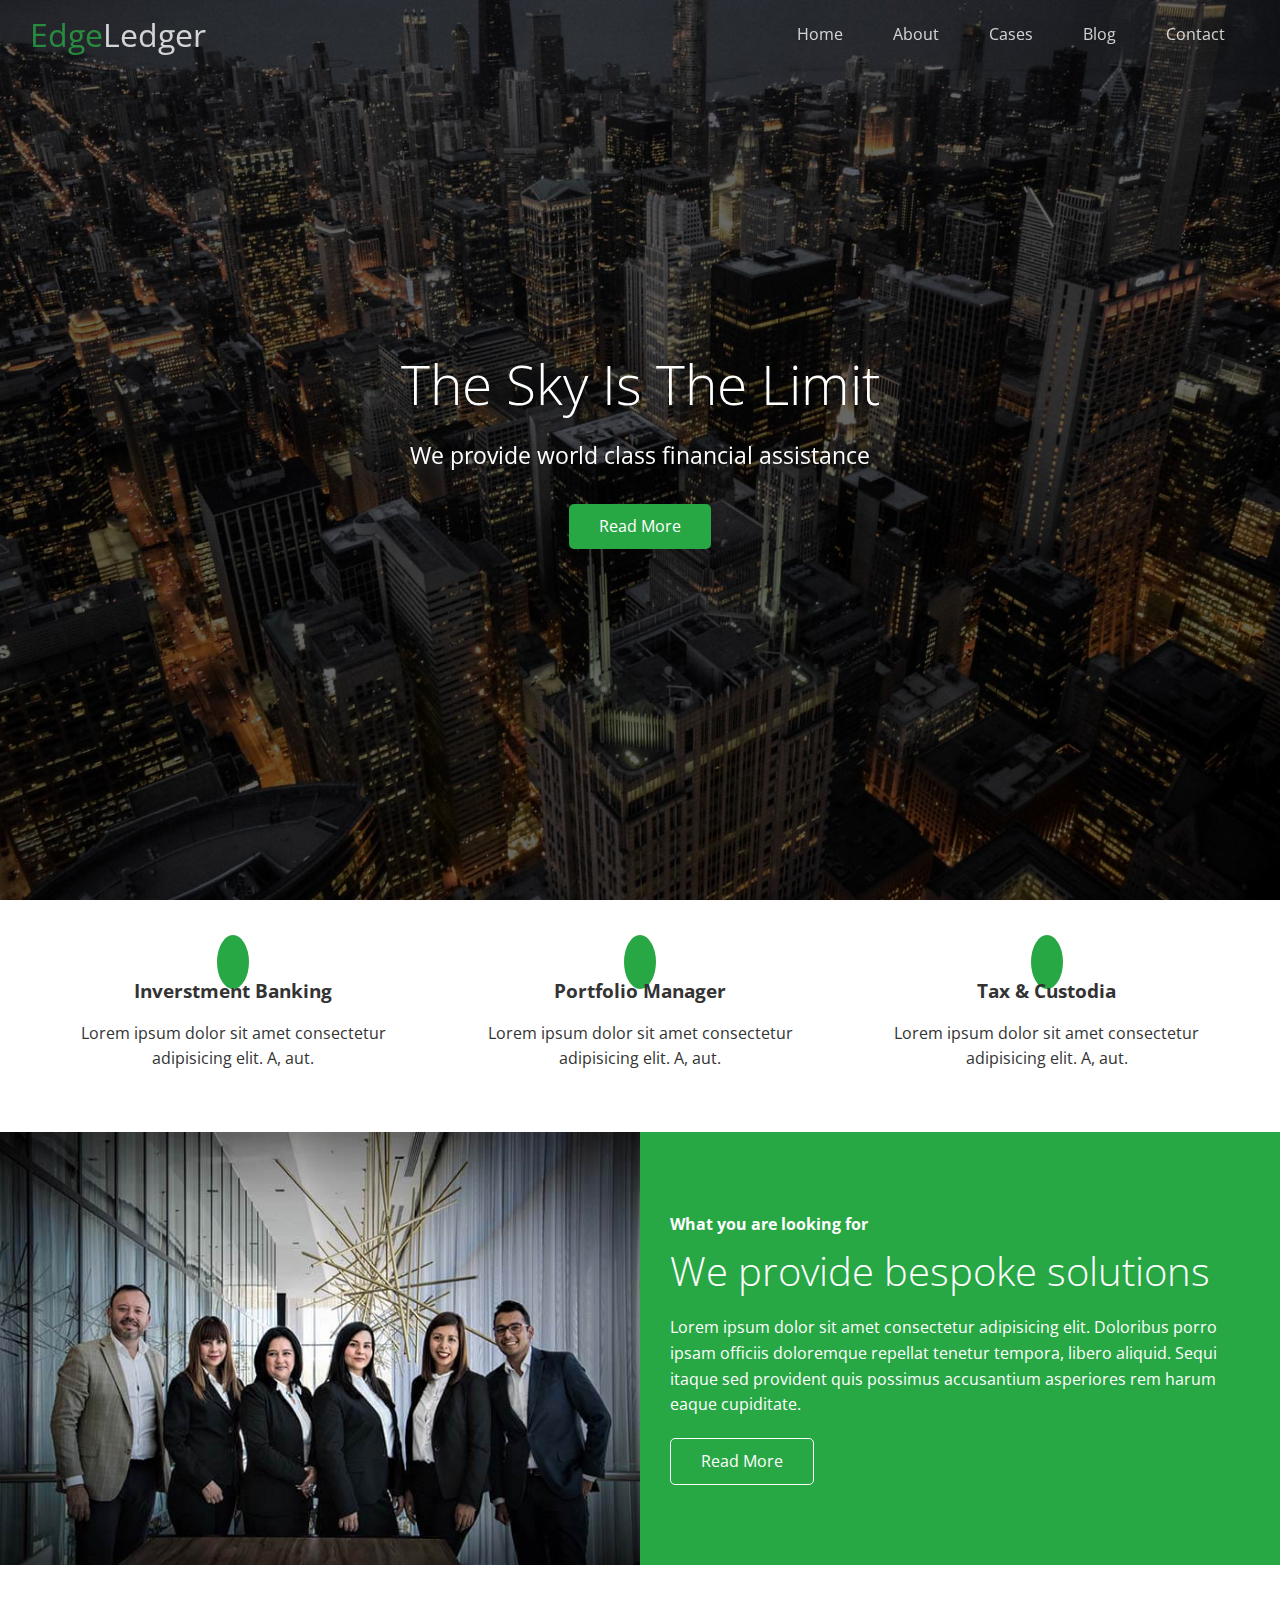
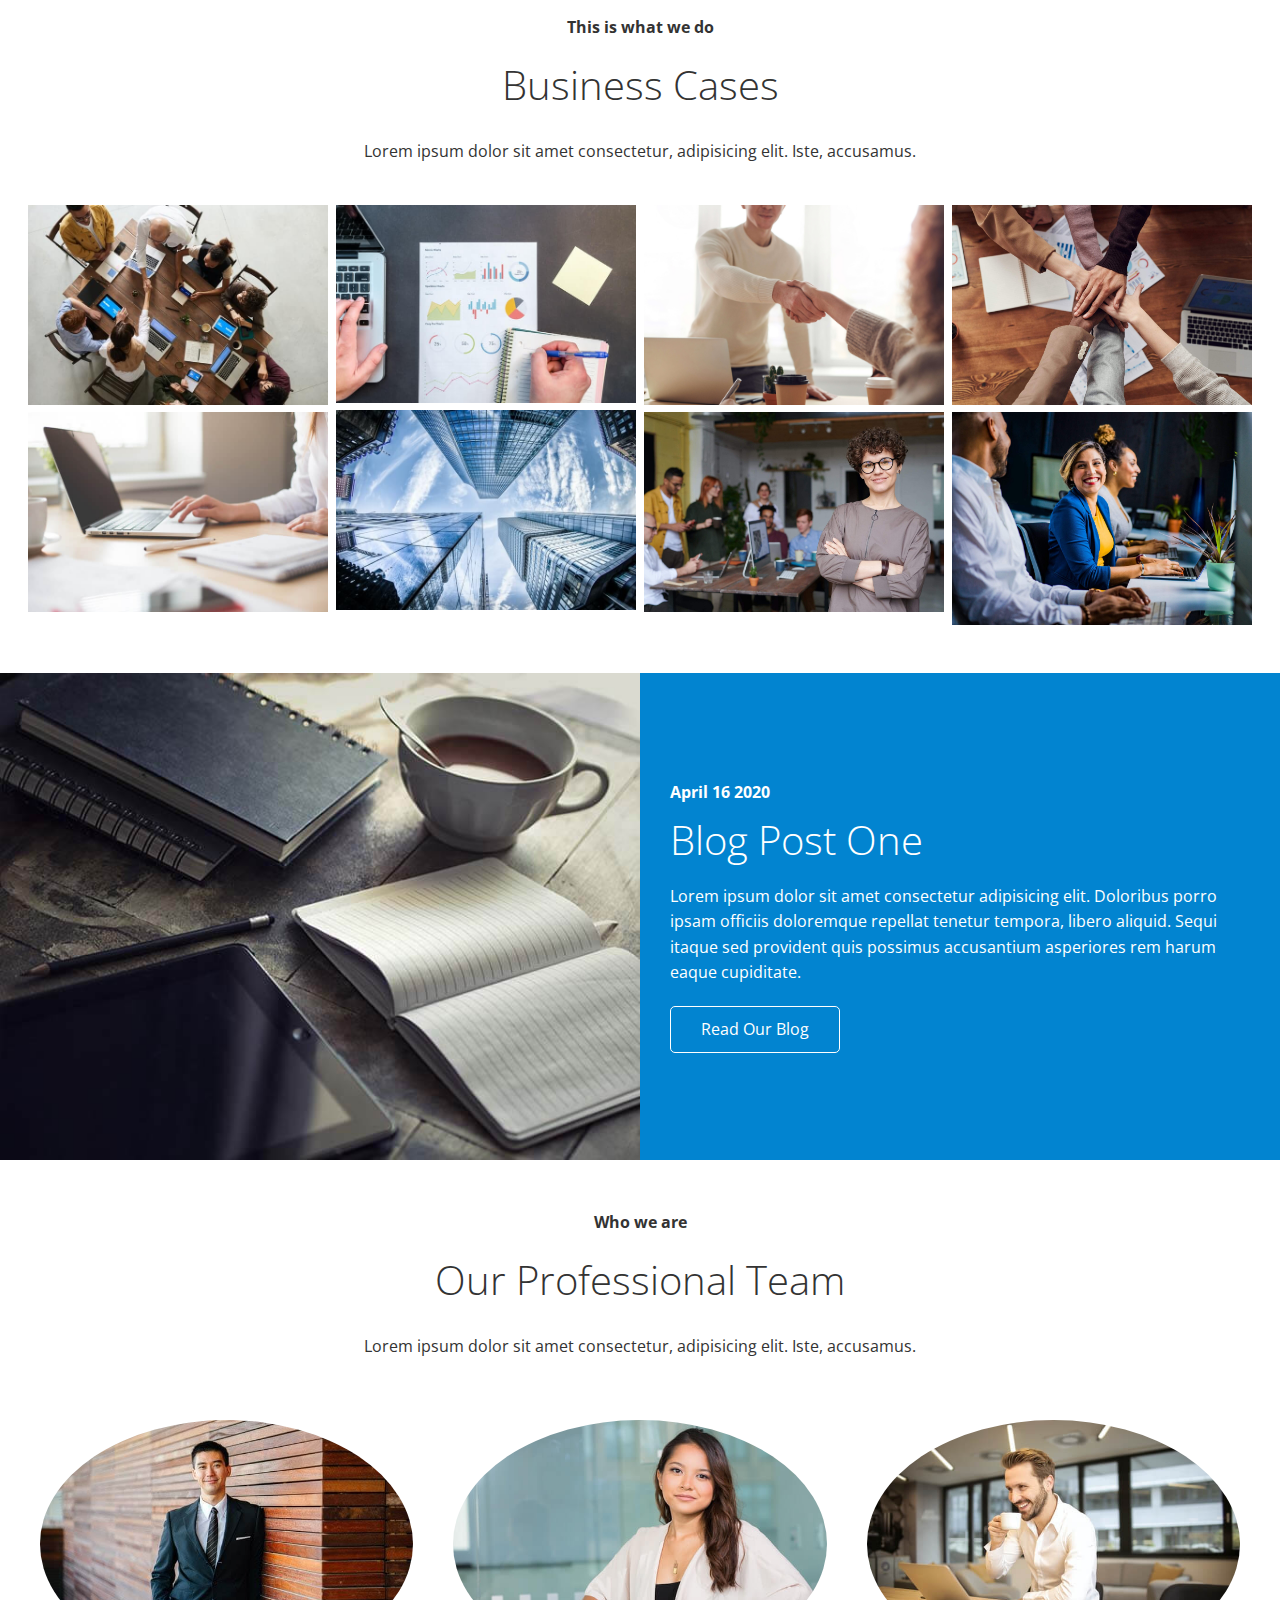
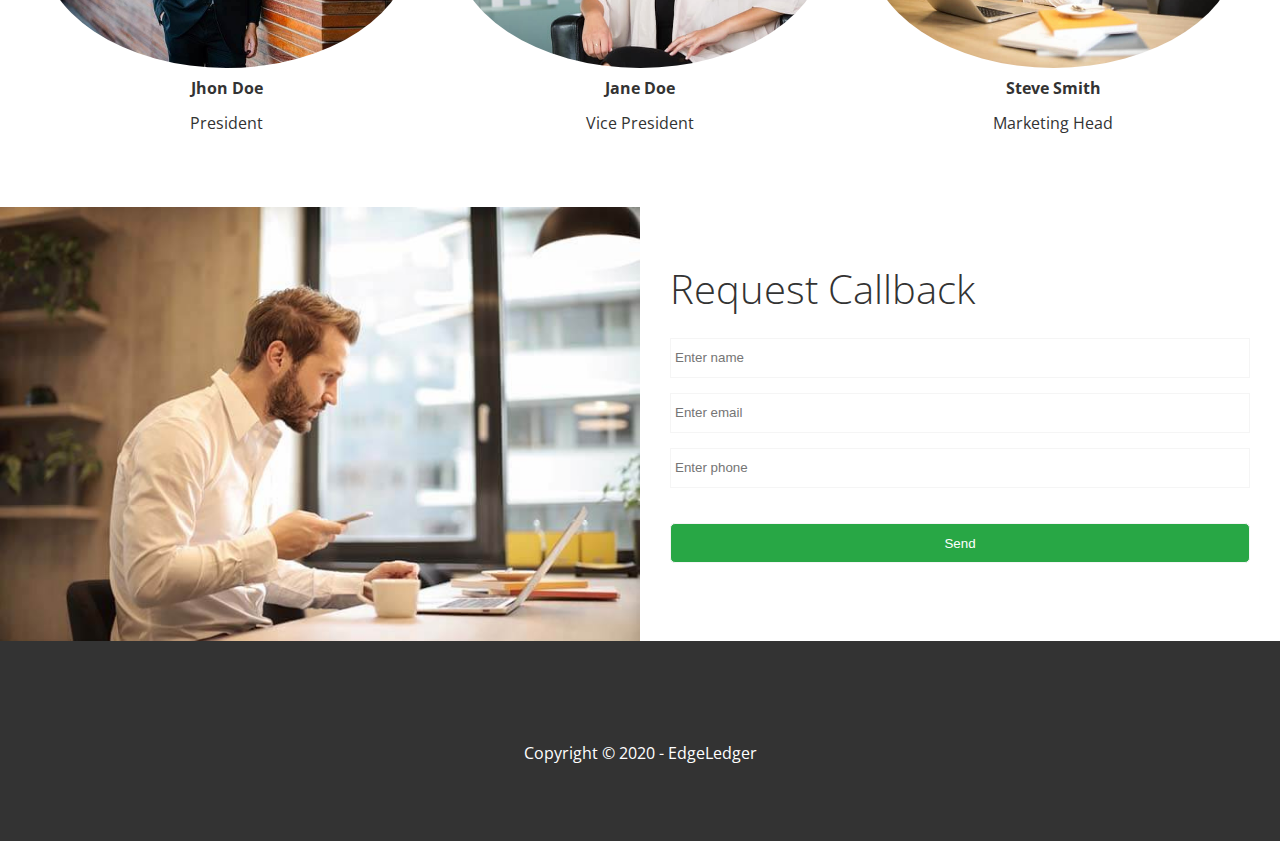
<file: index.html>
<!DOCTYPE html>
<html lang="en">

<head>
  <meta charset="UTF-8">
  <meta http-equiv="X-UA-Compatible" content="IE=edge">
  <meta name="viewport" content="width=device-width, initial-scale=1.0">
  <link rel="stylesheet" href="https://cdnjs.cloudflare.com/ajax/libs/font-awesome/6.2.1/css/all.min.css"
    integrity="sha512-MV7K8+y+gLIBoVD59lQIYicR65iaqukzvf/nwasF0nqhPay5w/9lJmVM2hMDcnK1OnMGCdVK+iQrJ7lzPJQd1w=="
    crossorigin="anonymous" referrerpolicy="no-referrer" />
  <link rel="stylesheet" href="css/lightbox.min.css">
  <link rel="stylesheet" href="css/utilities.css">
  <link rel="stylesheet" href="css/style.css">
  <title>Welcome To EdgeLedger</title>
</head>

<body id="home">
  <header class="hero">
    <div id="navbar" class="navbar top">
      <h1 class="logo">
        <span class="text-primary"><i class="fas fa-book-open"></i>
          Edge</span>Ledger
      </h1>
      <nav>
        <ul>
          <li><a href="#home">Home</a></li>
          <li><a href="#about">About</a></li>
          <li><a href="#cases">Cases</a></li>
          <li><a href="#blog">Blog</a></li>
          <li><a href="#contact">Contact</a></li>
        </ul>
      </nav>
    </div>

    <div class="content">
      <h1>The Sky Is The Limit</h1>
      <p>We provide world class financial assistance</p>
      <a href="#about" class="btn"><i class="fas fa-chevron-right"></i> Read More</a>
    </div>
  </header>
  <main>
    <!-- About: Icons -->
    <section id="about" class="icons bg-light">
      <div class="flex-items">
        <div>
          <i class="fas fa-university fa-2x"></i>
          <div>
            <h3>Inverstment Banking</h3>
            <p>Lorem ipsum dolor sit amet consectetur adipisicing elit. A, aut.</p>
          </div>
        </div>
        <div>
          <i class="fas fa-book-reader fa-2x"></i>
          <div>
            <h3>Portfolio Manager</h3>
            <p>Lorem ipsum dolor sit amet consectetur adipisicing elit. A, aut.</p>
          </div>
        </div>
        <div>
          <i class="fas fa-pencil-alt fa-2x"></i>
          <div>
            <h3>Tax & Custodia</h3>
            <p>Lorem ipsum dolor sit amet consectetur adipisicing elit. A, aut.</p>
          </div>
        </div>
      </div>
    </section>

    <!-- About : Solutions -->
    <section class="solutions flex-columns">
      <div class="row">
        <div class="column">
          <div class="column-1">
            <img src="images/home/people.jpg" alt="">
          </div>
        </div>
        <div class="column">
          <div class="column-2 bg-primary">
            <h4>What you are looking for</h4>
            <h2>We provide bespoke solutions</h2>
            <p>Lorem ipsum dolor sit amet consectetur adipisicing elit. Doloribus porro ipsam officiis doloremque
              repellat tenetur tempora, libero aliquid. Sequi itaque sed provident quis possimus accusantium asperiores
              rem harum eaque cupiditate.</p>
            <a href="#" class="btn btn-outline">
              <i class="fas fa-chevron"></i>
              Read More
            </a>
          </div>
        </div>
      </div>
    </section>
    <!-- Cases -->
    <section id="cases" class="cases flex-grid section-padding">
      <header class="section-header">
        <h4>This is what we do</h4>
        <h2>Business Cases</h2>
        <p>Lorem ipsum dolor sit amet consectetur, adipisicing elit. Iste, accusamus.</p>
      </header>
      <div class="row">
        <div class="column">
          <a href="images/cases/cases1.jpg" data-lightbox="cases"
            data-title="Lorem ipsum dolor sit amet consectetur, adipisicing elit. Iste, accusamus.">
            <img src="images/cases/cases1.jpg" alt="">
          </a>
          <a href="images/cases/cases2.jpg" data-lightbox="cases"
            data-title="Lorem ipsum dolor sit amet consectetur, adipisicing elit. Iste, accusamus.">
            <img src="images/cases/cases2.jpg" alt="">
          </a>
        </div>
        <div class="column">
          <a href="images/cases/cases3.jpg" data-lightbox="cases"
            data-title="Lorem ipsum dolor sit amet consectetur, adipisicing elit. Iste, accusamus.">
            <img src="images/cases/cases3.jpg" alt="">
          </a>
          <a href="images/cases/cases4.jpg" data-lightbox="cases"
            data-title="Lorem ipsum dolor sit amet consectetur, adipisicing elit. Iste, accusamus.">
            <img src="images/cases/cases4.jpg" alt="">
          </a>
        </div>
        <div class="column">
          <a href="images/cases/cases5.jpg" data-lightbox="cases"
            data-title="Lorem ipsum dolor sit amet consectetur, adipisicing elit. Iste, accusamus.">
            <img src="images/cases/cases5.jpg" alt="">
          </a>
          <a href="images/cases/cases6.jpg" data-lightbox="cases"
            data-title="Lorem ipsum dolor sit amet consectetur, adipisicing elit. Iste, accusamus.">
            <img src="images/cases/cases6.jpg" alt="">
          </a>
        </div>
        <div class="column">
          <a href="images/cases/cases7.jpg" data-lightbox="cases"
            data-title="Lorem ipsum dolor sit amet consectetur, adipisicing elit. Iste, accusamus.">
            <img src="images/cases/cases7.jpg" alt="">
          </a>
          <a href="images/cases/cases8.jpg" data-lightbox="cases"
            data-title="Lorem ipsum dolor sit amet consectetur, adipisicing elit. Iste, accusamus.">
            <img src="images/cases/cases8.jpg" alt="">
          </a>
        </div>
      </div>
    </section>
    <!-- Blog -->
    <section id="blog" class="blog flex-columns flex-reverse">
      <div class="row">
        <div class="column">
          <div class="column-1">
            <img src="images/home/blog.jpg" alt="">
          </div>
        </div>
        <div class="column">
          <div class="column-2 bg-secondary">
            <h4>April 16 2020</h4>
            <h2>Blog Post One</h2>
            <p>Lorem ipsum dolor sit amet consectetur adipisicing elit. Doloribus porro ipsam officiis doloremque
              repellat tenetur tempora, libero aliquid. Sequi itaque sed provident quis possimus accusantium asperiores
              rem harum eaque cupiditate.</p>
            <a href="blog.html" class="btn btn-outline">
              <i class="fas fa-chevron"></i>
              Read Our Blog
            </a>
          </div>
        </div>
      </div>
    </section>
    <!-- Team -->
    <section id="team" class="team section-padding">
      <header class="section-header">
        <h4>Who we are</h4>
        <h2>Our Professional Team</h2>
        <p>Lorem ipsum dolor sit amet consectetur, adipisicing elit. Iste, accusamus.</p>
      </header>
      <div class="flex-items">
        <div>
          <img src="images/team/person1.jpg" alt="">
          <h4>Jhon Doe</h4>
          <p>President</p>
        </div>
        <div>
          <img src="images/team/person2.jpg" alt="">
          <h4>Jane Doe</h4>
          <p>Vice President</p>
        </div>
        <div>
          <img src="images/team/person3.jpg" alt="">
          <h4>Steve Smith</h4>
          <p>Marketing Head</p>
        </div>
      </div>
    </section>

    <!-- Contact -->
    <section id="contact" class="contact flex-columns">
      <div class="row">
        <div class="column">
          <div class="column-1">
            <img src="images/home/contact.jpg" alt="">
          </div>
        </div>
        <div class="column">
          <div class="column-2 bg-lignt">
            <h2>Request Callback</h2>
            <form action="" class="callback-form">
              <div class="form-control">
                <label for="name"></label>
                <input type="text" name="name" id="name" placeholder="Enter name">
              </div>
              <div class="form-control">
                <label for="emai."></label>
                <input type="email" name="email" id="email" placeholder="Enter email">
              </div>
              <div class="form-control">
                <label for="phone"></label>
                <input type="text" name="phone" id="phone" placeholder="Enter phone">
              </div>
              <input type="submit" value="Send" id="sumbit" class="btn">
            </form>
          </div>
        </div>
      </div>
    </section>
  </main>
  <footer class="footer bg-dark">
    <div class="social">
      <a href="#"><i class="fab fa-facebook fa-2x"></i></a>
      <a href="#"><i class="fab fa-twitter fa-2x"></i></a>
      <a href="#"><i class="fab fa-youtube fa-2x"></i></a>
      <a href="#"><i class="fab fa-linkedin fa-2x"></i></a>
    </div>
    <p>Copyright &copy; 2020 - EdgeLedger</p>
  </footer>

  <script src="https://code.jquery.com/jquery-3.6.3.min.js"
    integrity="sha256-pvPw+upLPUjgMXY0G+8O0xUf+/Im1MZjXxxgOcBQBXU=" crossorigin="anonymous">
    </script>
  <script src="js/lightbox.min.js"></script>
  <script>
    const navbar = document.getElementById('navbar');
    let scrolled = false;

    window.onscroll = function () {
      if (window.pageYOffset > 100) {
        navbar.classList.remove('top');
        if (!scrolled) {
          navbar.style.transform = 'translateY(-70px)'
        }
        setTimeout(function () {
          navbar.style.transform = 'translateY(0)'
          scrolled = true;
        }, 200)
      } else {
        navbar.classList.add('top');
        scrolled = false;
      }
    }

    // Smooth Scrolling
    $('#navbar a, .btn').on('click', function (e) {
      if (this.hash !== '') {
        e.preventDefault();

        const hash = this.hash;

        $('html, body').animate(
          {
            scrollTop: $(hash).offset().top - 100,
          },
          800
        );
      }
    });
  </script>
</body>

</html>
</file>
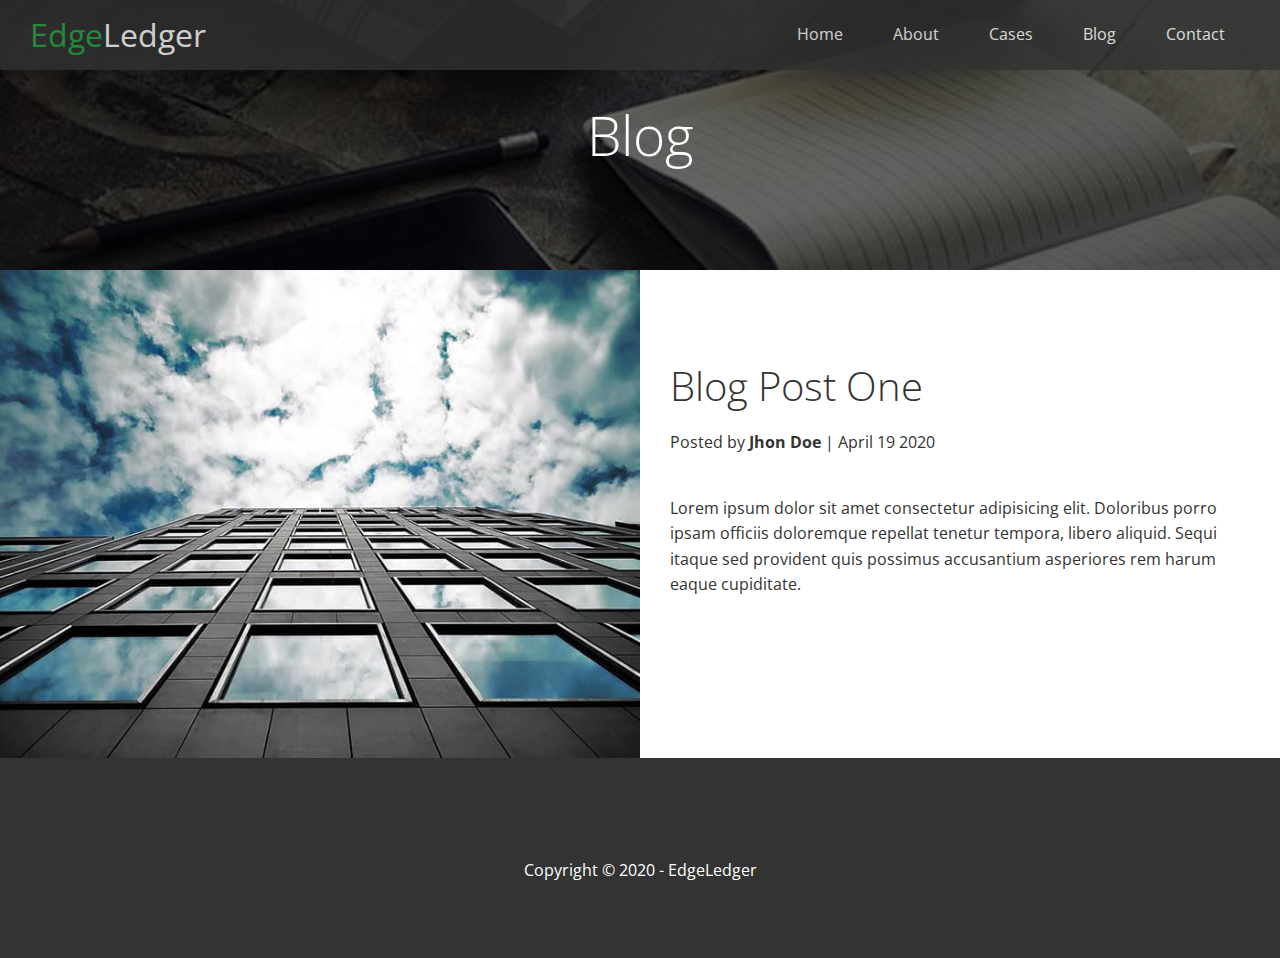
<file: blog.html>
<!DOCTYPE html>
<html lang="en">
<head>
  <meta charset="UTF-8">
  <meta http-equiv="X-UA-Compatible" content="IE=edge">
  <meta name="viewport" content="width=device-width, initial-scale=1.0">
  <link rel="stylesheet" href="https://cdnjs.cloudflare.com/ajax/libs/font-awesome/6.2.1/css/all.min.css" integrity="sha512-MV7K8+y+gLIBoVD59lQIYicR65iaqukzvf/nwasF0nqhPay5w/9lJmVM2hMDcnK1OnMGCdVK+iQrJ7lzPJQd1w==" crossorigin="anonymous" referrerpolicy="no-referrer" />
  <link rel="stylesheet" href="css/utilities.css">
  <link rel="stylesheet" href="css/style.css">
  <title>Read Our Blog</title>
</head>
<body id="home">
  <header class="hero blog">
    <div id="navbar" class="navbar">
      <h1 class="logo">
        <span class="text-primary"><i class="fas fa-book-open"></i>
          Edge</span>Ledger
      </h1>
      <nav>
          <ul>
            <li><a href="index.html">Home</a></li>
            <li><a href="index.html#about">About</a></li>
            <li><a href="index.html#cases">Cases</a></li>
            <li><a href="index.html#blog">Blog</a></li>
            <li><a href="index.html#contact">Contact</a></li>
          </ul>
      </nav>
    </div>

    <div class="content">
      <h1>Blog</h1>
    </div>
  </header>
  <main>
   <article class="solutions flex-columns">
    <div class="row">
      <div class="column">
        <div class="column-1">
          <img src="images/blog/blog1.jpg" alt="">
        </div>
      </div>
      <div class="column">
        <div class="column-2 bg-light">
          <h2>Blog Post One</h2>
          <p class="meta">
            <i class="fas fa-user"></i> Posted by <strong>Jhon Doe</strong> | April 19 2020
          </p>
          <p>Lorem ipsum dolor sit amet consectetur adipisicing elit. Doloribus porro ipsam officiis doloremque repellat tenetur tempora, libero aliquid. Sequi itaque sed provident quis possimus accusantium asperiores rem harum eaque cupiditate.</p>
          <a href="#" class="btn btn-outline">
            <i class="fas fa-chevron"></i> 
            Read More
          </a>
        </div>
      </div>
    </div>
   </article>
  </main>
  <footer class="footer bg-dark">
    <div class="social">
      <a href="#"><i class="fab fa-facebook fa-2x"></i></a>
      <a href="#"><i class="fab fa-twitter fa-2x"></i></a>
      <a href="#"><i class="fab fa-youtube fa-2x"></i></a>
      <a href="#"><i class="fab fa-linkedin fa-2x"></i></a>
    </div>
    <p>Copyright &copy; 2020 - EdgeLedger</p>
  </footer>
</body>
</html>
</file>
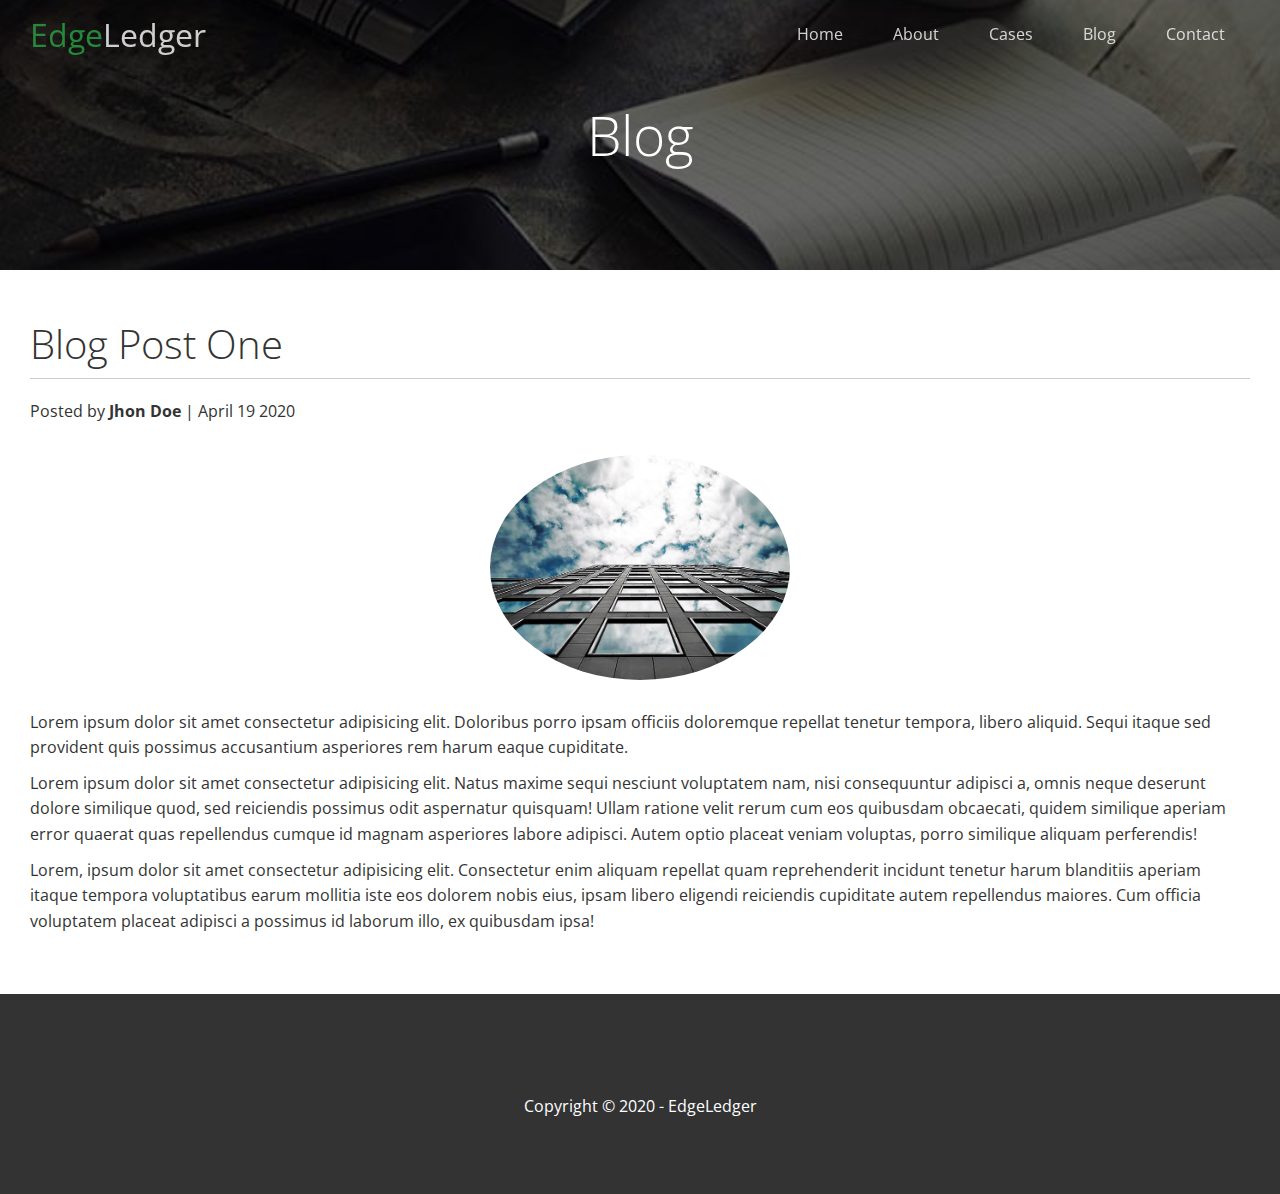
<file: post.html>
<!DOCTYPE html>
<html lang="en">

<head>
  <meta charset="UTF-8">
  <meta http-equiv="X-UA-Compatible" content="IE=edge">
  <meta name="viewport" content="width=device-width, initial-scale=1.0">
  <link rel="stylesheet" href="https://cdnjs.cloudflare.com/ajax/libs/font-awesome/6.2.1/css/all.min.css"
    integrity="sha512-MV7K8+y+gLIBoVD59lQIYicR65iaqukzvf/nwasF0nqhPay5w/9lJmVM2hMDcnK1OnMGCdVK+iQrJ7lzPJQd1w=="
    crossorigin="anonymous" referrerpolicy="no-referrer" />
  <link rel="stylesheet" href="css/utilities.css">
  <link rel="stylesheet" href="css/style.css">
  <title>Post One</title>
</head>

<body id="home">
  <header class="hero blog">
    <div id="navbar" class="navbar top">
      <h1 class="logo">
        <span class="text-primary"><i class="fas fa-book-open"></i>
          Edge</span>Ledger
      </h1>
      <nav>
        <ul>
          <li><a href="index.html">Home</a></li>
          <li><a href="index.html#about">About</a></li>
          <li><a href="index.html#cases">Cases</a></li>
          <li><a href="index.html#blog">Blog</a></li>
          <li><a href="index.html#contact">Contact</a></li>
        </ul>
      </nav>
    </div>

    <div class="content">
      <h1>Blog</h1>
    </div>
  </header>
  <main>
    <section class="post">
      <h2>Blog Post One</h2>
      <p class="meta">
        <i class="fas fa-user"></i> Posted by <strong>Jhon Doe</strong> | April 19 2020
      </p>
      <img src="images/blog/blog1.jpg" alt="">
      <p>Lorem ipsum dolor sit amet consectetur adipisicing elit. Doloribus porro ipsam officiis doloremque repellat
        tenetur tempora, libero aliquid. Sequi itaque sed provident quis possimus accusantium asperiores rem harum eaque
        cupiditate.</p>
      <p>Lorem ipsum dolor sit amet consectetur adipisicing elit. Natus maxime sequi nesciunt voluptatem nam, nisi
        consequuntur adipisci a, omnis neque deserunt dolore similique quod, sed reiciendis possimus odit aspernatur
        quisquam! Ullam ratione velit rerum cum eos quibusdam obcaecati, quidem similique aperiam error quaerat quas
        repellendus cumque id magnam asperiores labore adipisci. Autem optio placeat veniam voluptas, porro similique
        aliquam perferendis!
      </p>
      <p>Lorem, ipsum dolor sit amet consectetur adipisicing elit. Consectetur enim aliquam repellat quam reprehenderit
        incidunt tenetur harum blanditiis aperiam itaque tempora voluptatibus earum mollitia iste eos dolorem nobis
        eius, ipsam libero eligendi reiciendis cupiditate autem repellendus maiores. Cum officia voluptatem placeat
        adipisci a possimus id laborum illo, ex quibusdam ipsa!</p>
    </section>
  </main>
  <footer class="footer bg-dark">
    <div class="social">
      <a href="#"><i class="fab fa-facebook fa-2x"></i></a>
      <a href="#"><i class="fab fa-twitter fa-2x"></i></a>
      <a href="#"><i class="fab fa-youtube fa-2x"></i></a>
      <a href="#"><i class="fab fa-linkedin fa-2x"></i></a>
    </div>
    <p>Copyright &copy; 2020 - EdgeLedger</p>
  </footer>

  <script>
    const navbar = document.getElementById('navbar');
    let scrolled = false;

    window.onscroll = function () {
      if (window.pageYOffset > 100) {
        navbar.classList.remove('top');
        if (!scrolled) {
          navbar.style.transform = 'translateY(-70px)'
        }
        setTimeout(function () {
          navbar.style.transform = 'translateY(0)'
          scrolled = true;
        }, 200)
      } else {
        navbar.classList.add('top');
        scrolled = false;
      }
    }
  </script>
</body>

</html>
</file>
<file: css/utilities.css>
/* Text colors */
.text-primary{
  color: #28a745;
}

.text-secondary{
  color: #0284d0;
}

/* Buttons */
.btn{
  cursor: pointer;
  display: inline-block;
  padding: 10px 30px;
  color: #fff;
  background-color: #28a745;
  border: none;
  border-radius: 5px;
}

.btn:hover{
  opacity: 0.9;
}

.btn-primary, .bg-primary {
  background: #28a745;
  color: #fff;
}

.btn-secondary, .bg-secondary {
  background: #0284d0;
  color: #fff;
}

.btn-dark, .bg-dark{
  background: #333;
  color: #fff;
}

.btn-light, bg-light{
  background: #f4f4f4;
  color: #333;
}

.btn-outline {
  background: transparent;
  border: 1px solid #fff;
}

/* Flex items */
.flex-items {
  display: flex;
  text-align: center;
  justify-content: center;
  text-align: center;
  height: 100%;
}

.flex-items > div {
  padding: 20px;
}

/* Flex columns */

.flex-columns .flex-reverse .row{
  flex-direction: row-reverse;
}

.flex-columns .row {
  display: flex;
  flex-direction: row;
  flex-wrap: wrap;
  width: 100%;
}

.flex-columns .column{
  display: flex;
  flex-direction: column;
  flex-basis: 100%;
  flex: 1;
}

.flex-columns .column .column-1,
.flex-columns .column .column-2 {
  height: 100%;
}

.flex-columns img{
  width: 100%;
  height: 100%;
}

.flex-columns .column-2 {
  display: flex;
  flex-direction: column;
  align-items: flex-start;
  justify-content: center;
  padding: 30px;
}

.flex-columns .column h2{
  font-size: 40px;
  font-weight: 100;
}

.flex-columns .column h4{
  margin-bottom: 10px;
}

.flex-columns p{
  margin: 20px 0;
}

/* Section header */
.section-header{
  padding: 30px;
  display: flex;
  flex-direction: column;
  justify-items: center;
  justify-content: center;
  text-align: center;

}

.section-header h2{
  font-size: 40px;
  margin: 20px 0;
}

.section-padding{
  padding: 20px 20px 40px;
}

/* Flex Grid */
.flex-grid .row{
  display: flex;
  flex-wrap: wrap;
  padding: 0 4px;
}

.flex-grid .column {
  flex: 25%;
  max-width: 25%;
  padding: 0 4px;
}
</file>
<file: css/style.css>
@import url('https://fonts.googleapis.com/css2?family=Open+Sans:wght@300;400&display=swap');

*{
  box-sizing: border-box;
  padding: 0;
  margin: 0;
}

body{
  font-family: 'Open Sans', sans-serif;
  background: #fff;
  color: #333;
  line-height: 1.6;
}

ul{
  list-style: none;
}

a{
  color: #333;
  text-decoration: none;
}

h1, h2{
  font-weight: 300;
  line-height: 1.2;
}

p{
  margin: 10px 0;
}

img{
  width: 100%;
}

/* Navbar */
.navbar{
  display: flex;
  align-items: center;
  justify-content: space-between;
  background-color: #333;
  color: #fff;
  opacity: 0.8;
  width: 100%;
  height: 70px;
  position: fixed;
  top: 0px;
  padding: 0 30px;
  transition: 0.5s;
}

.navbar.top{
  background: transparent;
}

.navbar a:hover{
  border-bottom: #28a745 2px solid;
}

.navbar a {
  color: #fff;
  padding: 10px 20px;
  margin: 0 5px;
}

.navbar ul{
  display: flex;
}

.navbar .logo{
  font-weight: 400;
}

/* Header */
.hero{
  background: url('../images/home/showcase.jpg') no-repeat center center/cover;
  height: 100vh;
  position: relative;
  color: #fff;
}

.hero .content{
  display: flex;
  flex-direction: column;
  align-items: center;
  justify-content: center;
  text-align: center;
  height: 100%;
  padding: 0 20px;
}

.hero .content h1{
  font-size: 55px;
}

.hero .content p{
  font-size: 23px;
  max-width: 600px;
  margin: 20px 0 30px;
}

.hero::before{
  content: '';
  position: absolute;
  top: 0;
  left: 0;
  width: 100%;
  height: 100%;
  background: rgba(0, 0, 0, 0.6);
}

.hero * {
  z-index: 10;
}

.hero.blog{
  background: url('../images/home/blog.jpg') no-repeat center center/cover;
  height: 30vh;
}

/* Icons */
.icons{
  padding: 30px;
}

.icons h3 {
  font-weight: bold;
  margin-bottom: 15px;
}

.icons i {
  background-color: #28a745;
  color: #fff;
  padding: 1rem;
  border-radius: 50%;
  margin-bottom: 15px;
}

.cases img:hover{
  opacity: 0.7;
}

.team img{
  border-radius: 50%;
}

/* Callbackform */
.callback-form {
  width: 100%;
  padding: 20px 0;
}

.callback-form label{
  display: block;
  margin-bottom: 5px;
}

.callback-form .form-control {
  margin-bottom: 15px;
}

.callback-form input {
  width: 100%;
  padding: 4px;
  height: 40px;
  border: #f5f5f5 1px solid;
}

.callback-form input:focus{
  outline-color: #28a745;
}

.callback-form .btn {
  padding: 12px 0;
  margin-top: 20px;
}

/* Post */
.post{
  padding: 50px 30px;
}

.post h2{
  font-size: 40px;
  margin-bottom: 20px;
  padding-bottom: 10px;
  border-bottom: #ccc solid 1px;
}

.post .meta {
  margin-bottom: 30px;
}

.post img{
  width: 300px;
  border-radius: 50%;
  display: block;
  margin: 0 auto 30px;
}

/* Footer */
.footer {
  display: flex;
  flex-direction: column;
  align-items: center;
  justify-content: center;
  text-align: center;
  height: 200px;
}

.footer a{
  color: #fff;
}

.footer a:hover{
  color: #28a745;
}

.footer .social > *{
  margin-right: 30px;
}

/* Mobile */
@media(max-width: 768px){
.navbar{
  flex-direction: column;
  height: 120px;
  padding: 20px;
}  
.navbar a{
  padding: 10px 10px;
  margin: 0 3px;
}

.flex-items{
  flex-direction: column;
}

.flex-columns .column, .flex-grid .column{
  flex: 100%;
  max-width: 100%;
}

.team img{
  width: 70%;
}

}
</file>
